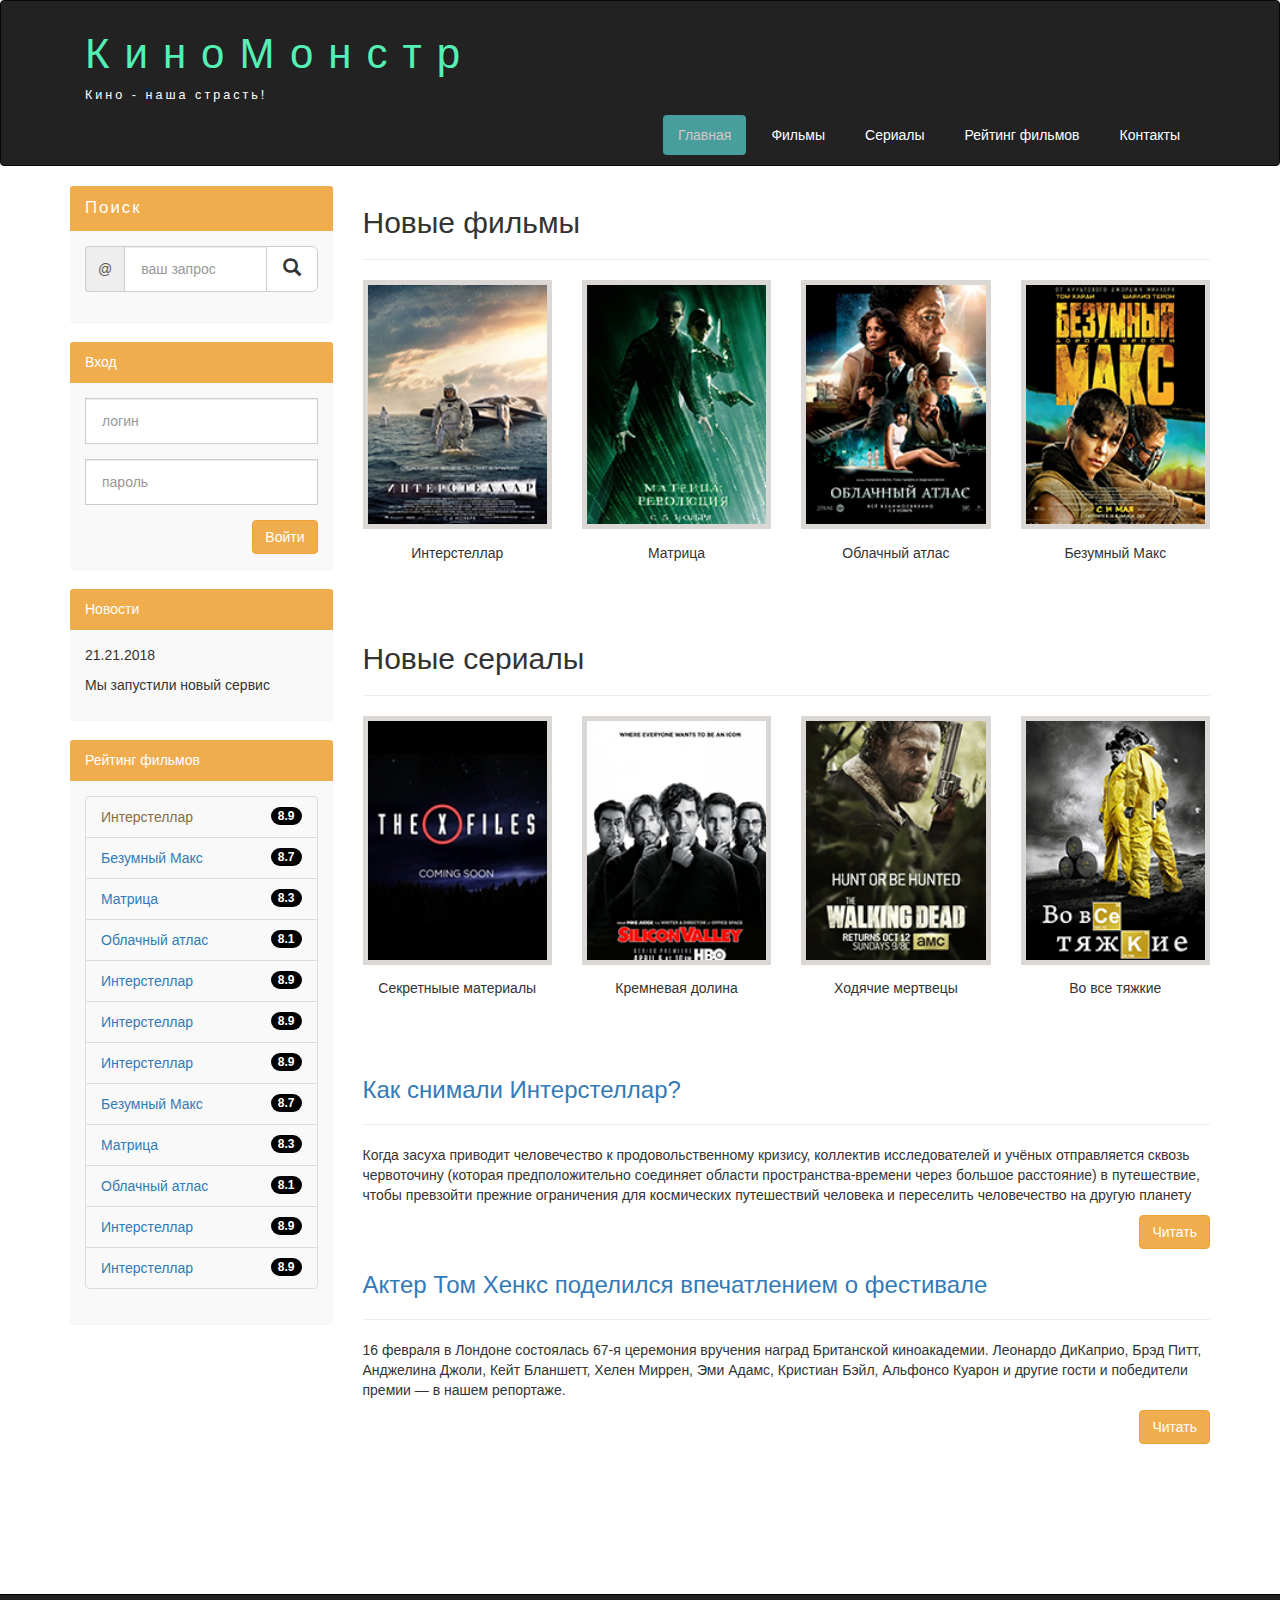
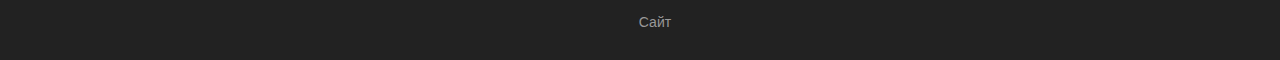
<file: index.html>
<!DOCTYPE html>
<html lang="ru">
  <head>
    <meta charset="utf-8">
    <meta http-equiv="X-UA-Compatible" content="IE=edge">
    <meta name="viewport" content="width=device-width, initial-scale=1">
    <!-- The above 3 meta tags *must* come first in the head; any other head content must come *after* these tags -->
    <title>КиноМонстрBootstrap</title>

    <!-- Bootstrap -->
    <link href="assets/css/bootstrap.min.css" rel="stylesheet">
    <link rel="stylesheet" href="assets/css/style.css">

    <!-- HTML5 shim and Respond.js for IE8 support of HTML5 elements and media queries -->
    <!-- WARNING: Respond.js doesn't work if you view the page via file:// -->
    <!--[if lt IE 9]>
      <script src="https://oss.maxcdn.com/html5shiv/3.7.3/html5shiv.min.js"></script>
      <script src="https://oss.maxcdn.com/respond/1.4.2/respond.min.js"></script>
    <![endif]-->
  </head>
  <body>
    <!-- container - самоизменяющий свой размер блок -->
    <!-- container-fluid - самоизменяющий свой размер блок на всю ширину экрана -->
    <!-- row - убирает отступы -->
    <!-- col-lg-* - 1200px или больше (самые большие экраны)-->
    <!-- col-md-* - от 992px до 1199px (для более маленьких)-->
    <!-- col-sm-* - от 768px до 991px (для маленьких)-->
    <!-- col-xs-* - меньше 768px (для очень маленьких)-->
    <!-- hidden-* - скрывает блок при определленом размере экрана -->
    <!-- push-* (толкать) - подвигает определенный блок на определенное кол сеток (можно менять местами блоки) -->
    <!-- pull-* (тянуть) - подтягивает определенный блок на определенное кол сеток (можно менять местами блоки) -->
    <!-- nav-pills - горизонтальное меню -->
    <div class="container-fluid">
        <div class="row">
            <nav role="navigation" class="navbar navbar-inverse">
                <div class="container">

                    <div class="navbar-header header">

                        <div class="container">
                            <div class="row">
                                <div class="col-lg-12 header_text">
                                    <h1><a href="#">КиноМонстр</a></h1>
                                    <p>Кино - наша страсть!</p>
                                </div>
                            </div>
                        </div>

                        <button type="button" data-target="#navbarCollapse" data-toggle="collapse" class="navbar-toggle">
                            <span class="sr-only">Toggle navigation</span>
                            <span class="icon-bar"></span>
                            <span class="icon-bar"></span>
                            <span class="icon-bar"></span>
                        </button>

                    </div>

                    <div id="navbarCollapse" class="collapse navbar-collapse navbar-right">
                        <ul class="nav nav-pills">
                            <li class="active"><a href="index.html">Главная</a></li>
                            <li><a href="films.html">Фильмы</a></li>
                            <li><a href="#">Сериалы</a></li>
                            <li><a href="rating.html">Рейтинг фильмов</a></li>
                            <li><a href="contact.html">Контакты</a></li>
                        </ul>
                    </div>

                </div>
            </nav>
        </div>
    </div>
    <!-- wrapper - хранить весь контент -->
    <div class="wrapper">

        <div class="container">
            <div class="row">
                <!-- правый блок -->
                <div class="col-lg-9 col-lg-push-3">

                    <form action="" role="search" class="visible-xs">
                            <!-- form-group - оптимально растояние между формами -->
                        <div class="form-group">
                            <div class="input-group">
                                <span class="input-group-addon" id="basic-addon1">@</span>
                                <input type="search" class="form-control input-lg" placeholder="ваш запрос">
                                <div class="input-group-btn">
                                    <button class="btn btn-default btn-lg" type="submit"><i class="glyphicon glyphicon-search"></i></button>
                                </div>
                            </div>
                        </div>
                    </form>

                    <h2>Новые фильмы</h2>
                    <hr>
                    <div class="row">

                        <div class="films_blck col-lg-3 col-md-3 col-sm-3 col-xs-6">
                            <img src="assets/img/inter.png" alt="Интерстеллар">
                            <div class="film_label">Интерстеллар</div>
                        </div>

                        <div class="films_blck col-lg-3 col-md-3 col-sm-3 col-xs-6">
                            <img src="assets/img/matrix.png" alt="Матрица">
                            <div class="film_label">Матрица</div>
                        </div>

                        <div class="films_blck col-lg-3 col-md-3 col-sm-3 col-xs-6">
                            <img src="assets/img/cloud.png" alt="Облачный атлас">
                            <div class="film_label">Облачный атлас</div>
                        </div>

                        <div class="films_blck col-lg-3 col-md-3 col-sm-3 col-xs-6">
                            <img src="assets/img/max.png" alt="Безумный Макс">
                            <div class="film_label">Безумный Макс</div>
                        </div>

                    </div>

                    <div class="margin-8"></div>

                    <h2>Новые сериалы</h2>
                    <hr>
                    <div class="row">

                        <div class="films_blck col-lg-3 col-md-3 col-sm-3 col-xs-6">
                            <img src="assets/img/xfiles.png" alt="Секретныые материалы">
                            <div class="film_label">Секретныые материалы</div>
                        </div>

                        <div class="films_blck col-lg-3 col-md-3 col-sm-3 col-xs-6">
                            <img src="assets/img/silicon.png" alt="Кремневая долина">
                            <div class="film_label">Кремневая долина</div>
                        </div>

                        <div class="films_blck col-lg-3 col-md-3 col-sm-3 col-xs-6">
                            <img src="assets/img/dead.png" alt="Ходячие мертвецы">
                            <div class="film_label">Ходячие мертвецы</div>
                        </div>

                        <div class="films_blck col-lg-3 col-md-3 col-sm-3 col-xs-6">
                            <img src="assets/img/breakingbad.png" alt="Во все тяжкие">
                            <div class="film_label">Во все тяжкие</div>
                        </div>

                    </div>

                    <div class="margin-8"></div>
                    
                    <a href="#"><h3>Как снимали Интерстеллар?</h3></a>
                    <hr>
                    <p>
                        Когда засуха приводит человечество к продовольственному кризису, коллектив исследователей и учёных отправляется сквозь 
                        червоточину (которая предположительно соединяет области пространства-времени через большое расстояние) 
                        в путешествие, чтобы превзойти прежние ограничения для космических путешествий человека и переселить человечество 
                        на другую планету
                    </p>

                    <!-- pull-right - прижимает к правому краю -->
                    <a href="#" class="btn btn-warning pull-right">Читать</a>

                    <div class="margin-8"></div>

                    <a href="#"><h3>Актер Том Хенкс поделился впечатлением о фестивале</h3></a>
                    <hr>
                    <p>
                        16 февраля в Лондоне состоялась 67-я церемония вручения наград Британской киноакадемии. Леонардо ДиКаприо, Брэд Питт, Анджелина Джоли, 
                        Кейт Бланшетт, Хелен Миррен, Эми Адамс, Кристиан Бэйл, Альфонсо Куарон и другие гости и победители премии — в нашем репортаже.
                    </p>

                    <!-- pull-right - прижимает к правому краю -->
                    <a href="#" class="btn btn-warning pull-right">Читать</a>

                    <div class="margin-8 clear"></div>

                </div>
                <!-- левый блок -->
                <div class="col-lg-3 col-lg-pull-9">

                    <div class="panel panel-info hidden-xs">
                        <div class="panel-heading">
                            <div class="sitebar-header">
                                Поиск
                            </div>
                        </div>
                        <div class="panel-body">
                            <form action="" role="search">
                                    <!-- form-group - оптимально растояние между формами -->
                                <div class="form-group">
                                    <div class="input-group">
                                        <span class="input-group-addon" id="basic-addon1">@</span>
                                        <input type="search" class="form-control input-lg" placeholder="ваш запрос">
                                        <div class="input-group-btn">
                                            <button class="btn btn-default btn-lg" type="submit"><i class="glyphicon glyphicon-search"></i></button>
                                        </div>
                                    </div>
                                </div>
                            </form>
                        </div>
                    </div>

                    <div class="panel panel-info">
                        <div class="panel-heading"><div class="sitebar-heading">Вход</div></div>
                        <div class="panel-body">
                            <form action="" role="form">
                                <div class="form-group">
                                    <input type="text" class="form-control input-lg" placeholder="логин">
                                </div>
                                <div class="form-group">
                                    <input type="password" class="form-control input-lg" placeholder="пароль">
                                </div>
                                <button type="submit" class="btn btn-warning pull-right">Войти</button>
                            </form>
                        </div>
                    </div>

                    <div class="panel panel-info">
                        <div class="panel-heading"><div class="sitebar-heading">Новости</div></div>
                        <div class="panel-body">
                            <p>21.21.2018</p>
                            <p>Мы запустили новый сервис</p>
                        </div>
                    </div>
                    
                    <div class="panel panel-info">
                        <div class="panel-heading"><div class="sitebar-heading">Рейтинг фильмов</div></div>
                        <div class="panel-body">
                            <ul class="list-group">
                                <li class="list-group-item list-group-warning">
                                    <span class="badge">8.9</span>
                                    <a href="show.html"></a>Интерстеллар</a>
                                </li>
                                <li class="list-group-item list-group-warning">
                                    <span class="badge">8.7</span>
                                    <a href="show.html">Безумный Макс</a>
                                </li>
                                <li class="list-group-item list-group-warning">
                                    <span class="badge">8.3</span>
                                    <a href="show.html">Матрица</a>
                                </li>
                                <li class="list-group-item list-group-warning">
                                    <span class="badge">8.1</span>
                                    <a href="show.html">Облачный атлас</a>
                                </li>
                                <li class="list-group-item list-group-warning">
                                    <span class="badge">8.9</span>
                                    <a href="show.html">Интерстеллар</a>
                                </li>
                                <li class="list-group-item list-group-warning">
                                    <span class="badge">8.9</span>
                                    <a href="show.html">Интерстеллар</a>
                                </li>
                                <li class="list-group-item list-group-warning">
                                    <span class="badge">8.9</span>
                                    <a href="show.html">Интерстеллар</a>
                                </li>
                                <li class="list-group-item list-group-warning">
                                    <span class="badge">8.7</span>
                                    <a href="show.html">Безумный Макс</a>
                                </li>
                                <li class="list-group-item list-group-warning">
                                    <span class="badge">8.3</span>
                                    <a href="show.html">Матрица</a>
                                </li>
                                <li class="list-group-item list-group-warning">
                                    <span class="badge">8.1</span>
                                    <a href="show.html">Облачный атлас</a>
                                </li>
                                <li class="list-group-item list-group-warning">
                                    <span class="badge">8.9</span>
                                    <a href="show.html">Интерстеллар</a>
                                </li>
                                <li class="list-group-item list-group-warning">
                                    <span class="badge">8.9</span>
                                    <a href="show.html">Интерстеллар</a>
                                </li>
                            </ul>
                        </div>
                    </div>

                </div>
            </div>
        </div>
        <!-- блок разделитель блоков -->
        <div class="clear"></div>

    </div>

    <footer>
        <div class="container">
            <div class="container">
                <p class="text-center">
                    <a href="index.html">Сайт</a>
                </p>
            </div>
        </div>
    </footer>
    <!-- jQuery (necessary for Bootstrap's JavaScript plugins) -->
    <script src="https://ajax.googleapis.com/ajax/libs/jquery/1.12.4/jquery.min.js"></script>
    <!-- Include all compiled plugins (below), or include individual files as needed -->
    <script src="assets/js/bootstrap.min.js"></script>
  </body>
</html>
</file>
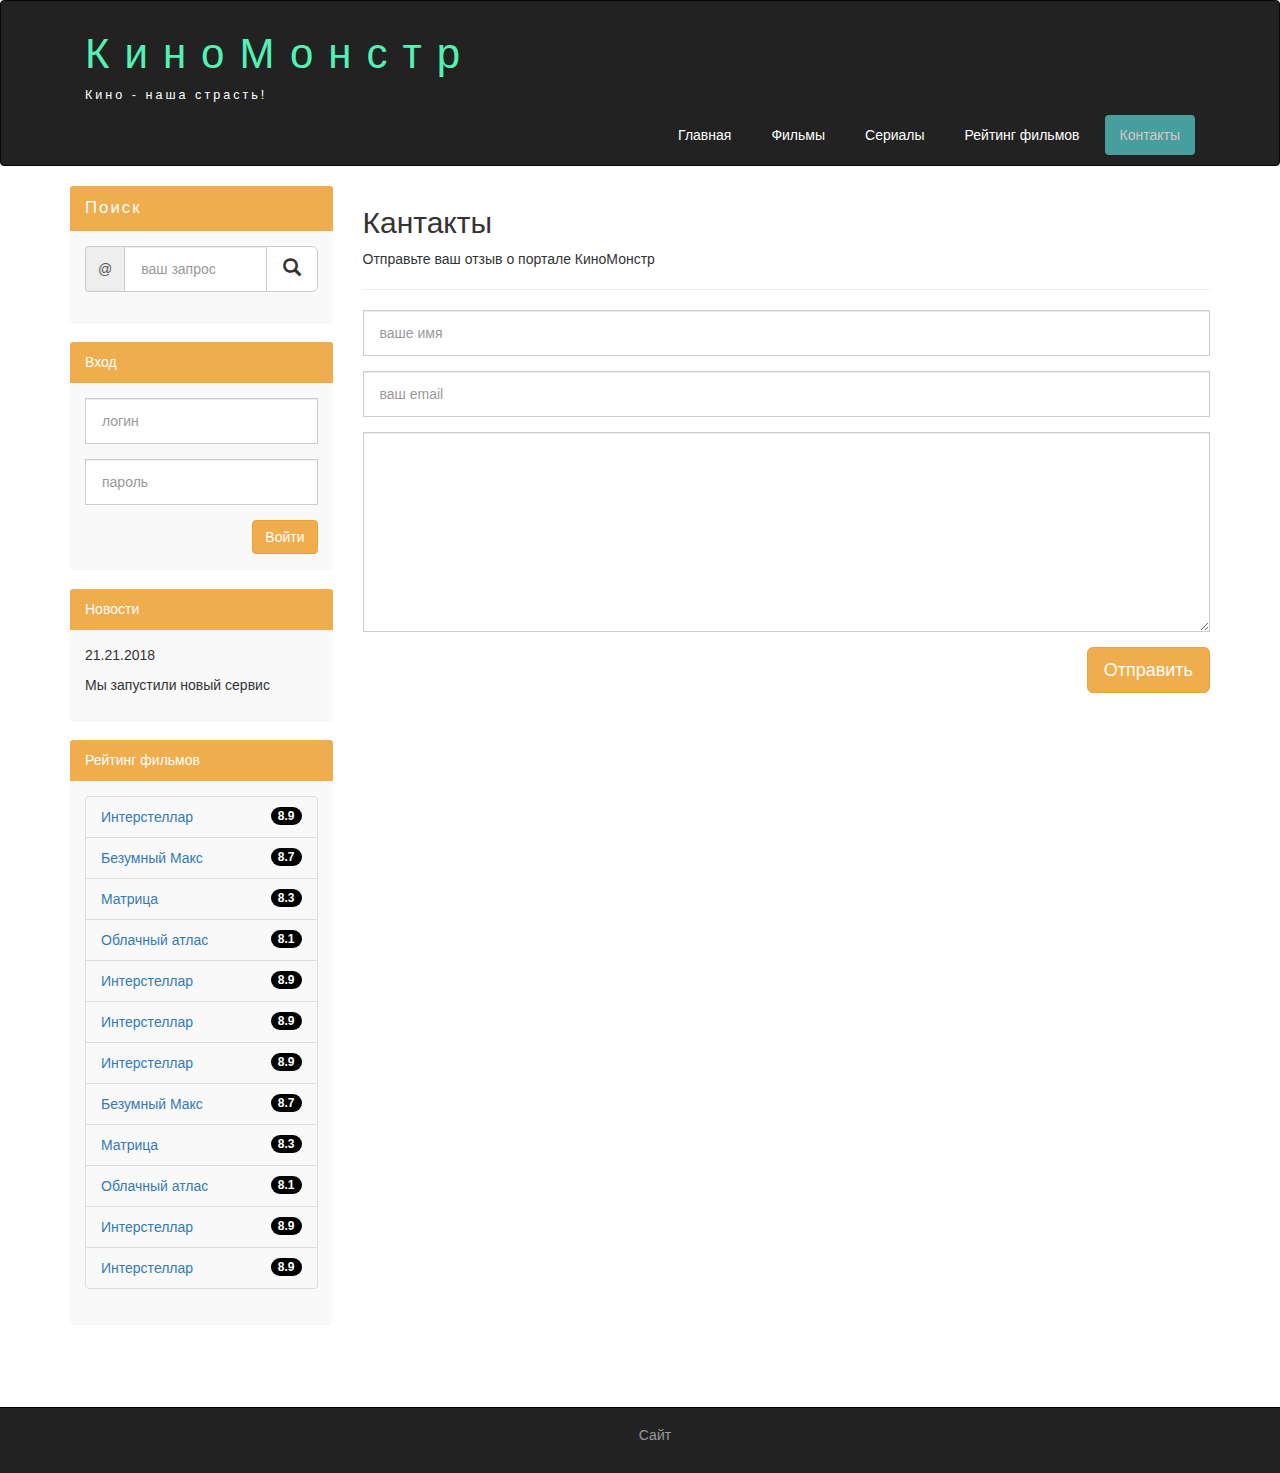
<file: contact.html>
<!DOCTYPE html>
<html lang="ru">
  <head>
    <meta charset="utf-8">
    <meta http-equiv="X-UA-Compatible" content="IE=edge">
    <meta name="viewport" content="width=device-width, initial-scale=1">
    <!-- The above 3 meta tags *must* come first in the head; any other head content must come *after* these tags -->
    <title>КиноМонстрBootstrap</title>

    <!-- Bootstrap -->
    <link href="assets/css/bootstrap.min.css" rel="stylesheet">
    <link rel="stylesheet" href="assets/css/style.css">

    <!-- HTML5 shim and Respond.js for IE8 support of HTML5 elements and media queries -->
    <!-- WARNING: Respond.js doesn't work if you view the page via file:// -->
    <!--[if lt IE 9]>
      <script src="https://oss.maxcdn.com/html5shiv/3.7.3/html5shiv.min.js"></script>
      <script src="https://oss.maxcdn.com/respond/1.4.2/respond.min.js"></script>
    <![endif]-->
  </head>
  <body>
    <!-- container - самоизменяющий свой размер блок -->
    <!-- container-fluid - самоизменяющий свой размер блок на всю ширину экрана -->
    <!-- row - убирает отступы -->
    <!-- col-lg-* - 1200px или больше (самые большие экраны)-->
    <!-- col-md-* - от 992px до 1199px (для более маленьких)-->
    <!-- col-sm-* - от 768px до 991px (для маленьких)-->
    <!-- col-xs-* - меньше 768px (для очень маленьких)-->
    <!-- hidden-* - скрывает блок при определленом размере экрана -->
    <!-- push-* (толкать) - подвигает определенный блок на определенное кол сеток (можно менять местами блоки) -->
    <!-- pull-* (тянуть) - подтягивает определенный блок на определенное кол сеток (можно менять местами блоки) -->
    <!-- nav-pills - горизонтальное меню -->
    <div class="container-fluid">
        <div class="row">
            <nav role="navigation" class="navbar navbar-inverse">
                <div class="container">

                    <div class="navbar-header header">

                        <div class="container">
                            <div class="row">
                                <div class="col-lg-12 header_text">
                                    <h1><a href="#">КиноМонстр</a></h1>
                                    <p>Кино - наша страсть!</p>
                                </div>
                            </div>
                        </div>

                        <button type="button" data-target="#navbarCollapse" data-toggle="collapse" class="navbar-toggle">
                            <span class="sr-only">Toggle navigation</span>
                            <span class="icon-bar"></span>
                            <span class="icon-bar"></span>
                            <span class="icon-bar"></span>
                        </button>

                    </div>

                    <div id="navbarCollapse" class="collapse navbar-collapse navbar-right">
                        <ul class="nav nav-pills">
                            <li><a href="index.html">Главная</a></li>
                            <li><a href="films.html">Фильмы</a></li>
                            <li><a href="#">Сериалы</a></li>
                            <li><a href="rating.html">Рейтинг фильмов</a></li>
                            <li class="active"><a href="contact.html">Контакты</a></li>
                        </ul>
                    </div>

                </div>
            </nav>
        </div>
    </div>
    <!-- wrapper - хранить весь контент -->
    <div class="wrapper">

        <div class="container">
            <div class="row">
                <!-- правый блок -->
                <div class="col-lg-9 col-lg-push-3">

                    <form action="" role="search" class="visible-xs">
                            <!-- form-group - оптимально растояние между формами -->
                        <div class="form-group">
                            <div class="input-group">
                                <span class="input-group-addon" id="basic-addon1">@</span>
                                <input type="search" class="form-control input-lg" placeholder="ваш запрос">
                                <div class="input-group-btn">
                                    <button class="btn btn-default btn-lg" type="submit"><i class="glyphicon glyphicon-search"></i></button>
                                </div>
                            </div>
                        </div>
                    </form>

                    <h2>Кантакты</h2>
                    <p>Отправьте ваш отзыв о портале КиноМонстр</p>
                    <hr>

                    <form action="">
                        <div class="form-group">
                            <input type="text" placeholder="ваше имя" class="form-control input-lg">
                        </div>
                        <div class="form-group">
                            <input type="text" placeholder="ваш email" class="form-control input-lg">
                        </div>
                        <div class="form-group">
                            <textarea class="form-control"></textarea>
                        </div>
                        <button class="btn btn-lg btn-warning pull-right">Отправить</button>
                    </form>

                </div>
                <!-- левый блок -->
                <div class="col-lg-3 col-lg-pull-9">

                    <div class="panel panel-info hidden-xs">
                        <div class="panel-heading">
                            <div class="sitebar-header">
                                Поиск
                            </div>
                        </div>
                        <div class="panel-body">
                            <form action="" role="search">
                                <!-- form-group - оптимально растояние между формами -->
                                <div class="form-group">
                                    <div class="input-group">
                                        <span class="input-group-addon" id="basic-addon1">@</span>
                                        <input type="search" class="form-control input-lg" placeholder="ваш запрос">
                                        <div class="input-group-btn">
                                            <button class="btn btn-default btn-lg" type="submit"><i class="glyphicon glyphicon-search"></i></button>
                                        </div>
                                    </div>
                                </div>
                            </form>
                        </div>
                    </div>

                    <div class="panel panel-info">
                        <div class="panel-heading"><div class="sitebar-heading">Вход</div></div>
                        <div class="panel-body">
                            <form action="" role="form">
                                <div class="form-group">
                                    <input type="text" class="form-control input-lg" placeholder="логин">
                                </div>
                                <div class="form-group">
                                    <input type="password" class="form-control input-lg" placeholder="пароль">
                                </div>
                                <button type="submit" class="btn btn-warning pull-right">Войти</button>
                            </form>
                        </div>
                    </div>

                    <div class="panel panel-info">
                        <div class="panel-heading"><div class="sitebar-heading">Новости</div></div>
                        <div class="panel-body">
                            <p>21.21.2018</p>
                            <p>Мы запустили новый сервис</p>
                        </div>
                    </div>
                    
                    <div class="panel panel-info">
                        <div class="panel-heading"><div class="sitebar-heading">Рейтинг фильмов</div></div>
                        <div class="panel-body">
                            <ul class="list-group">
                                <li class="list-group-item list-group-warning">
                                    <span class="badge">8.9</span>
                                    <a href="show.html">Интерстеллар</a>
                                </li>
                                <li class="list-group-item list-group-warning">
                                    <span class="badge">8.7</span>
                                    <a href="show.html">Безумный Макс</a>
                                </li>
                                <li class="list-group-item list-group-warning">
                                    <span class="badge">8.3</span>
                                    <a href="show.html">Матрица</a>
                                </li>
                                <li class="list-group-item list-group-warning">
                                    <span class="badge">8.1</span>
                                    <a href="show.html">Облачный атлас</a>
                                </li>
                                <li class="list-group-item list-group-warning">
                                    <span class="badge">8.9</span>
                                    <a href="show.html">Интерстеллар</a>
                                </li>
                                <li class="list-group-item list-group-warning">
                                    <span class="badge">8.9</span>
                                    <a href="show.html">Интерстеллар</a>
                                </li>
                                <li class="list-group-item list-group-warning">
                                    <span class="badge">8.9</span>
                                    <a href="show.html">Интерстеллар</a>
                                </li>
                                <li class="list-group-item list-group-warning">
                                    <span class="badge">8.7</span>
                                    <a href="show.html">Безумный Макс</a>
                                </li>
                                <li class="list-group-item list-group-warning">
                                    <span class="badge">8.3</span>
                                    <a href="show.html">Матрица</a>
                                </li>
                                <li class="list-group-item list-group-warning">
                                    <span class="badge">8.1</span>
                                    <a href="show.html">Облачный атлас</a>
                                </li>
                                <li class="list-group-item list-group-warning">
                                    <span class="badge">8.9</span>
                                    <a href="show.html">Интерстеллар</a>
                                </li>
                                <li class="list-group-item list-group-warning">
                                    <span class="badge">8.9</span>
                                    <a href="show.html">Интерстеллар</a>
                                </li>
                            </ul>
                        </div>
                    </div>

                </div>
            </div>
        </div>
        <!-- блок разделитель блоков -->
        <div class="clear"></div>

    </div>

    <footer>
        <div class="container">
            <div class="container">
                <p class="text-center">
                    <a href="index.html">Сайт</a>
                </p>
            </div>
        </div>
    </footer>
    <!-- jQuery (necessary for Bootstrap's JavaScript plugins) -->
    <script src="https://ajax.googleapis.com/ajax/libs/jquery/1.12.4/jquery.min.js"></script>
    <!-- Include all compiled plugins (below), or include individual files as needed -->
    <script src="assets/js/bootstrap.min.js"></script>
  </body>
</html>
</file>
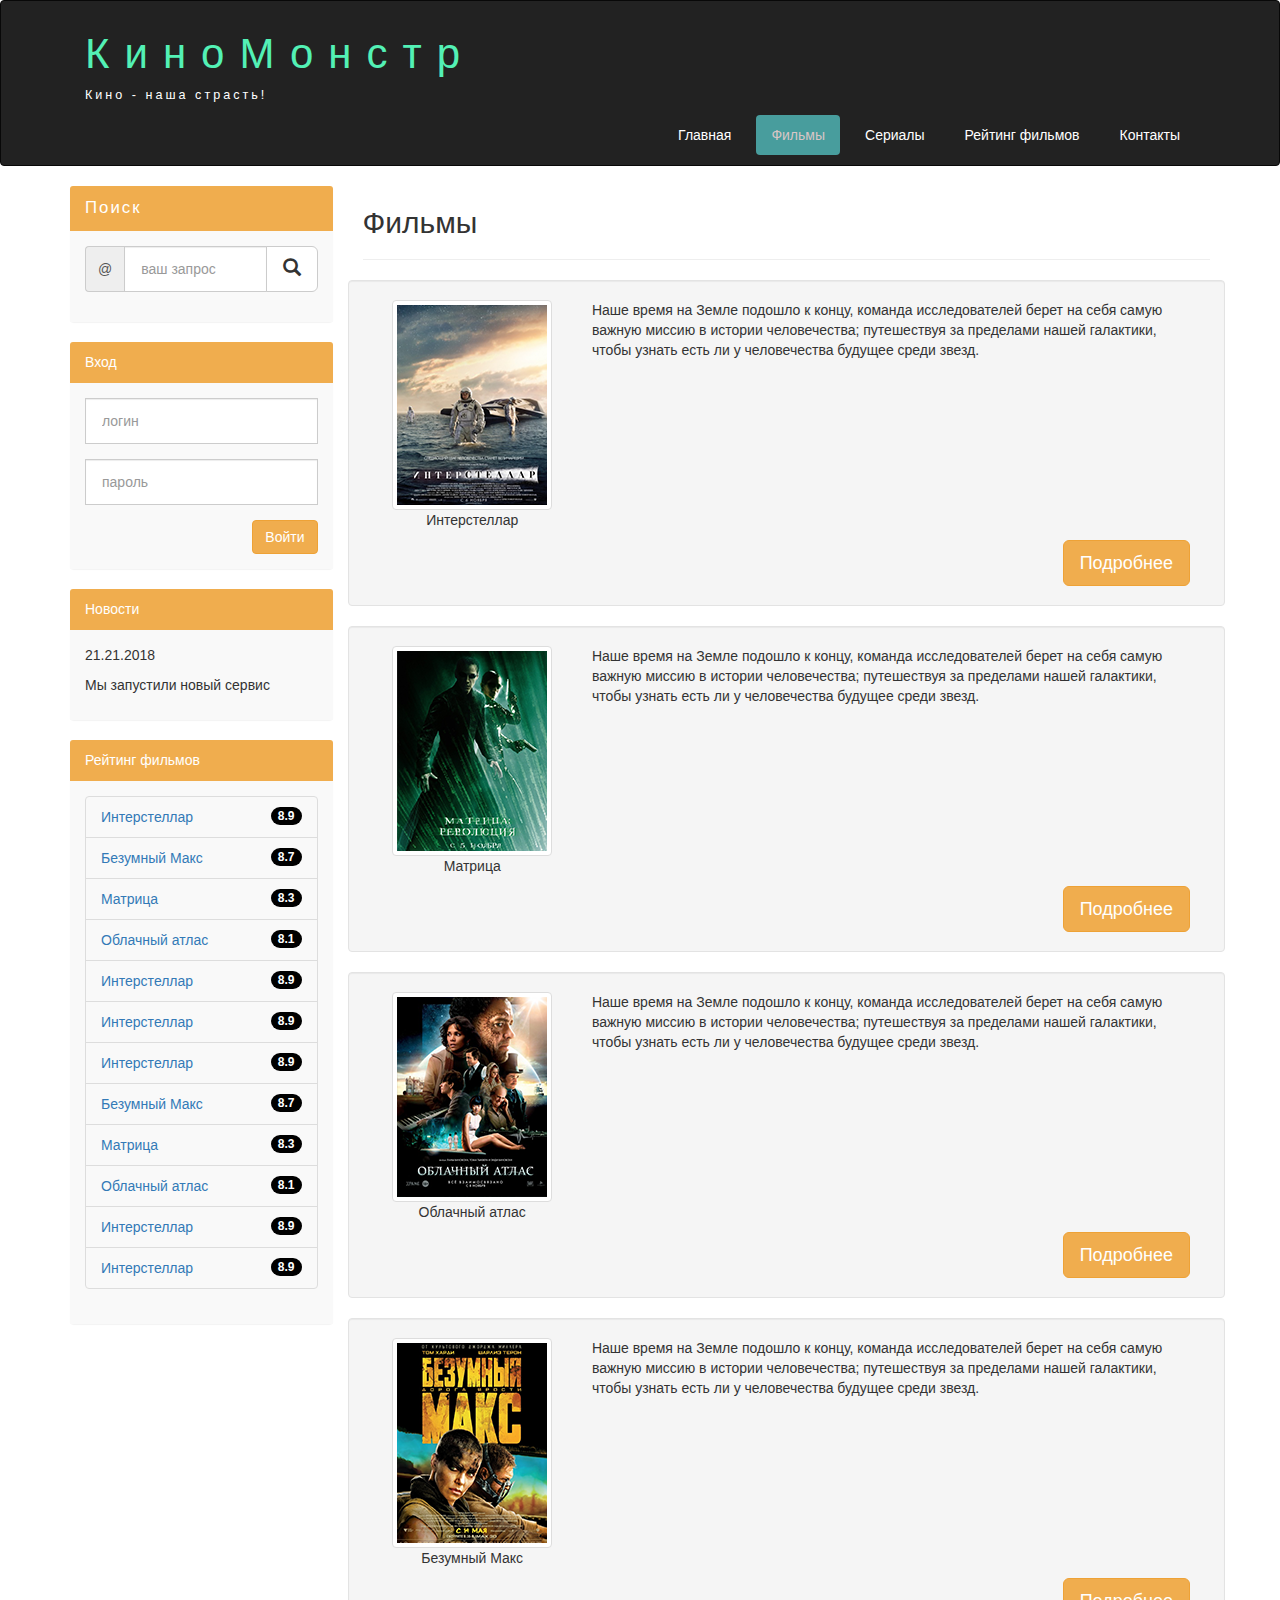
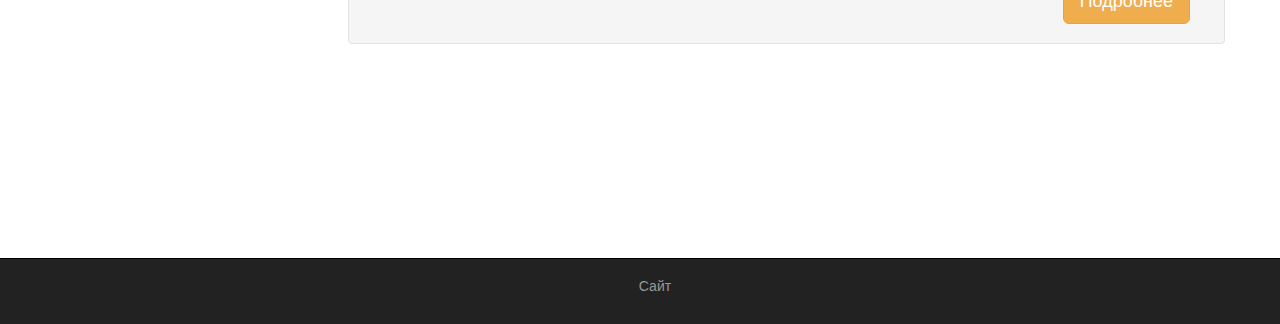
<file: films.html>
<!DOCTYPE html>
<html lang="ru">
  <head>
    <meta charset="utf-8">
    <meta http-equiv="X-UA-Compatible" content="IE=edge">
    <meta name="viewport" content="width=device-width, initial-scale=1">
    <!-- The above 3 meta tags *must* come first in the head; any other head content must come *after* these tags -->
    <title>КиноМонстрBootstrap</title>

    <!-- Bootstrap -->
    <link href="assets/css/bootstrap.min.css" rel="stylesheet">
    <link rel="stylesheet" href="assets/css/style.css">

    <!-- HTML5 shim and Respond.js for IE8 support of HTML5 elements and media queries -->
    <!-- WARNING: Respond.js doesn't work if you view the page via file:// -->
    <!--[if lt IE 9]>
      <script src="https://oss.maxcdn.com/html5shiv/3.7.3/html5shiv.min.js"></script>
      <script src="https://oss.maxcdn.com/respond/1.4.2/respond.min.js"></script>
    <![endif]-->
  </head>
  <body>
    <!-- container - самоизменяющий свой размер блок -->
    <!-- container-fluid - самоизменяющий свой размер блок на всю ширину экрана -->
    <!-- row - убирает отступы -->
    <!-- col-lg-* - 1200px или больше (самые большие экраны)-->
    <!-- col-md-* - от 992px до 1199px (для более маленьких)-->
    <!-- col-sm-* - от 768px до 991px (для маленьких)-->
    <!-- col-xs-* - меньше 768px (для очень маленьких)-->
    <!-- hidden-* - скрывает блок при определленом размере экрана -->
    <!-- push-* (толкать) - подвигает определенный блок на определенное кол сеток (можно менять местами блоки) -->
    <!-- pull-* (тянуть) - подтягивает определенный блок на определенное кол сеток (можно менять местами блоки) -->
    <!-- nav-pills - горизонтальное меню -->
    <div class="container-fluid">
        <div class="row">
            <nav role="navigation" class="navbar navbar-inverse">
                <div class="container">

                    <div class="navbar-header header">

                        <div class="container">
                            <div class="row">
                                <div class="col-lg-12 header_text">
                                    <h1><a href="#">КиноМонстр</a></h1>
                                    <p>Кино - наша страсть!</p>
                                </div>
                            </div>
                        </div>

                        <button type="button" data-target="#navbarCollapse" data-toggle="collapse" class="navbar-toggle">
                            <span class="sr-only">Toggle navigation</span>
                            <span class="icon-bar"></span>
                            <span class="icon-bar"></span>
                            <span class="icon-bar"></span>
                        </button>

                    </div>

                    <div id="navbarCollapse" class="collapse navbar-collapse navbar-right">
                        <ul class="nav nav-pills">
                            <li><a href="index.html">Главная</a></li>
                            <li class="active"><a href="">Фильмы</a></li>
                            <li><a href="#">Сериалы</a></li>
                            <li><a href="rating.html">Рейтинг фильмов</a></li>
                            <li><a href="contact.html">Контакты</a></li>
                        </ul>
                    </div>

                </div>
            </nav>
        </div>
    </div>
    <!-- wrapper - хранить весь контент -->
    <div class="wrapper">

        <div class="container">
            <div class="row">
                <!-- правый блок -->
                <div class="col-lg-9 col-lg-push-3">

                    <form action="" role="search" class="visible-xs">
                            <!-- form-group - оптимально растояние между формами -->
                        <div class="form-group">
                            <div class="input-group">
                                <span class="input-group-addon" id="basic-addon1">@</span>
                                <input type="search" class="form-control input-lg" placeholder="ваш запрос">
                                <div class="input-group-btn">
                                    <button class="btn btn-default btn-lg" type="submit"><i class="glyphicon glyphicon-search"></i></button>
                                </div>
                            </div>
                        </div>
                    </form>

                    <h2>Фильмы</h2>
                    <hr>

                    <div class="row">
                        <div class="well clearfix">
                            <div class="col-lg-3 col-md-2 text-center">
                                <img class="img-thumbnail" src="assets/img/inter.png" alt="Интерстеллар">
                                <p>Интерстеллар</p>
                            </div>
                            <div class="col-lg-9 col-md-10">
                                <p>
                                    Наше время на Земле подошло к концу, команда исследователей берет на себя самую важную миссию в истории человечества; 
                                    путешествуя за пределами нашей галактики, чтобы узнать есть ли у человечества будущее среди звезд.
                                </p>
                            </div>
                            <div class="col-lg-12">
                                <a href="show.html" class="btn btn-lg btn-warning pull-right">Подробнее</a>
                            </div>
                        </div>
                    </div>

                    <div class="row">
                        <div class="well clearfix">
                            <div class="col-lg-3 col-md-2 text-center">
                                <img class="img-thumbnail" src="assets/img/matrix.png" alt="Матрица">
                                <p>Матрица</p>
                            </div>
                            <div class="col-lg-9 col-md-10">
                                <p>
                                    Наше время на Земле подошло к концу, команда исследователей берет на себя самую важную миссию в истории человечества; 
                                    путешествуя за пределами нашей галактики, чтобы узнать есть ли у человечества будущее среди звезд.
                                </p>
                            </div>
                            <div class="col-lg-12">
                                <a href="show.html" class="btn btn-lg btn-warning pull-right">Подробнее</a>
                            </div>
                        </div>
                    </div>

                    <div class="row">
                        <div class="well clearfix">
                            <div class="col-lg-3 col-md-2 text-center">
                                <img class="img-thumbnail" src="assets/img/cloud.png" alt="Облачный атлас">
                                <p>Облачный атлас</p>
                            </div>
                            <div class="col-lg-9 col-md-10">
                                <p>
                                    Наше время на Земле подошло к концу, команда исследователей берет на себя самую важную миссию в истории человечества; 
                                    путешествуя за пределами нашей галактики, чтобы узнать есть ли у человечества будущее среди звезд.
                                </p>
                            </div>
                            <div class="col-lg-12">
                                <a href="show.html" class="btn btn-lg btn-warning pull-right">Подробнее</a>
                            </div>
                        </div>
                    </div>

                    <div class="row">
                        <div class="well clearfix">
                            <div class="col-lg-3 col-md-2 text-center">
                                <img class="img-thumbnail" src="assets/img/max.png" alt="Безумный Макс">
                                <p>Безумный Макс</p>
                            </div>
                            <div class="col-lg-9 col-md-10">
                                <p>
                                    Наше время на Земле подошло к концу, команда исследователей берет на себя самую важную миссию в истории человечества; 
                                    путешествуя за пределами нашей галактики, чтобы узнать есть ли у человечества будущее среди звезд.
                                </p>
                            </div>
                            <div class="col-lg-12">
                                <a href="show.html" class="btn btn-lg btn-warning pull-right">Подробнее</a>
                            </div>
                        </div>
                    </div>

                    <div class="margin-8 clear"></div>

                </div>
                <!-- левый блок -->
                <div class="col-lg-3 col-lg-pull-9">

                    <div class="panel panel-info hidden-xs">
                        <div class="panel-heading">
                            <div class="sitebar-header">
                                Поиск
                            </div>
                        </div>
                        <div class="panel-body">
                            <form action="" role="search">
                                <!-- form-group - оптимально растояние между формами -->
                                <div class="form-group">
                                    <div class="input-group">
                                        <span class="input-group-addon" id="basic-addon1">@</span>
                                        <input type="search" class="form-control input-lg" placeholder="ваш запрос">
                                        <div class="input-group-btn">
                                            <button class="btn btn-default btn-lg" type="submit"><i class="glyphicon glyphicon-search"></i></button>
                                        </div>
                                    </div>
                                </div>
                            </form>
                        </div>
                    </div>

                    <div class="panel panel-info">
                        <div class="panel-heading"><div class="sitebar-heading">Вход</div></div>
                        <div class="panel-body">
                            <form action="" role="form">
                                <div class="form-group">
                                    <input type="text" class="form-control input-lg" placeholder="логин">
                                </div>
                                <div class="form-group">
                                    <input type="password" class="form-control input-lg" placeholder="пароль">
                                </div>
                                <button type="submit" class="btn btn-warning pull-right">Войти</button>
                            </form>
                        </div>
                    </div>

                    <div class="panel panel-info">
                        <div class="panel-heading"><div class="sitebar-heading">Новости</div></div>
                        <div class="panel-body">
                            <p>21.21.2018</p>
                            <p>Мы запустили новый сервис</p>
                        </div>
                    </div>
                    
                    <div class="panel panel-info">
                        <div class="panel-heading"><div class="sitebar-heading">Рейтинг фильмов</div></div>
                        <div class="panel-body">
                            <ul class="list-group">
                                <li class="list-group-item list-group-warning">
                                    <span class="badge">8.9</span>
                                    <a href="show.html">Интерстеллар</a>
                                </li>
                                <li class="list-group-item list-group-warning">
                                    <span class="badge">8.7</span>
                                    <a href="show.html">Безумный Макс</a>
                                </li>
                                <li class="list-group-item list-group-warning">
                                    <span class="badge">8.3</span>
                                    <a href="show.html">Матрица</a>
                                </li>
                                <li class="list-group-item list-group-warning">
                                    <span class="badge">8.1</span>
                                    <a href="show.html">Облачный атлас</a>
                                </li>
                                <li class="list-group-item list-group-warning">
                                    <span class="badge">8.9</span>
                                    <a href="show.html">Интерстеллар</a>
                                </li>
                                <li class="list-group-item list-group-warning">
                                    <span class="badge">8.9</span>
                                    <a href="show.html">Интерстеллар</a>
                                </li>
                                <li class="list-group-item list-group-warning">
                                    <span class="badge">8.9</span>
                                    <a href="show.html">Интерстеллар</a>
                                </li>
                                <li class="list-group-item list-group-warning">
                                    <span class="badge">8.7</span>
                                    <a href="show.html">Безумный Макс</a>
                                </li>
                                <li class="list-group-item list-group-warning">
                                    <span class="badge">8.3</span>
                                    <a href="show.html">Матрица</a>
                                </li>
                                <li class="list-group-item list-group-warning">
                                    <span class="badge">8.1</span>
                                    <a href="show.html">Облачный атлас</a>
                                </li>
                                <li class="list-group-item list-group-warning">
                                    <span class="badge">8.9</span>
                                    <a href="show.html">Интерстеллар</a>
                                </li>
                                <li class="list-group-item list-group-warning">
                                    <span class="badge">8.9</span>
                                    <a href="show.html">Интерстеллар</a>
                                </li>
                            </ul>
                        </div>
                    </div>

                </div>
            </div>
        </div>
        <!-- блок разделитель блоков -->
        <div class="clear"></div>

    </div>

    <footer>
        <div class="container">
            <div class="container">
                <p class="text-center">
                    <a href="index.html">Сайт</a>
                </p>
            </div>
        </div>
    </footer>
    <!-- jQuery (necessary for Bootstrap's JavaScript plugins) -->
    <script src="https://ajax.googleapis.com/ajax/libs/jquery/1.12.4/jquery.min.js"></script>
    <!-- Include all compiled plugins (below), or include individual files as needed -->
    <script src="assets/js/bootstrap.min.js"></script>
  </body>
</html>
</file>
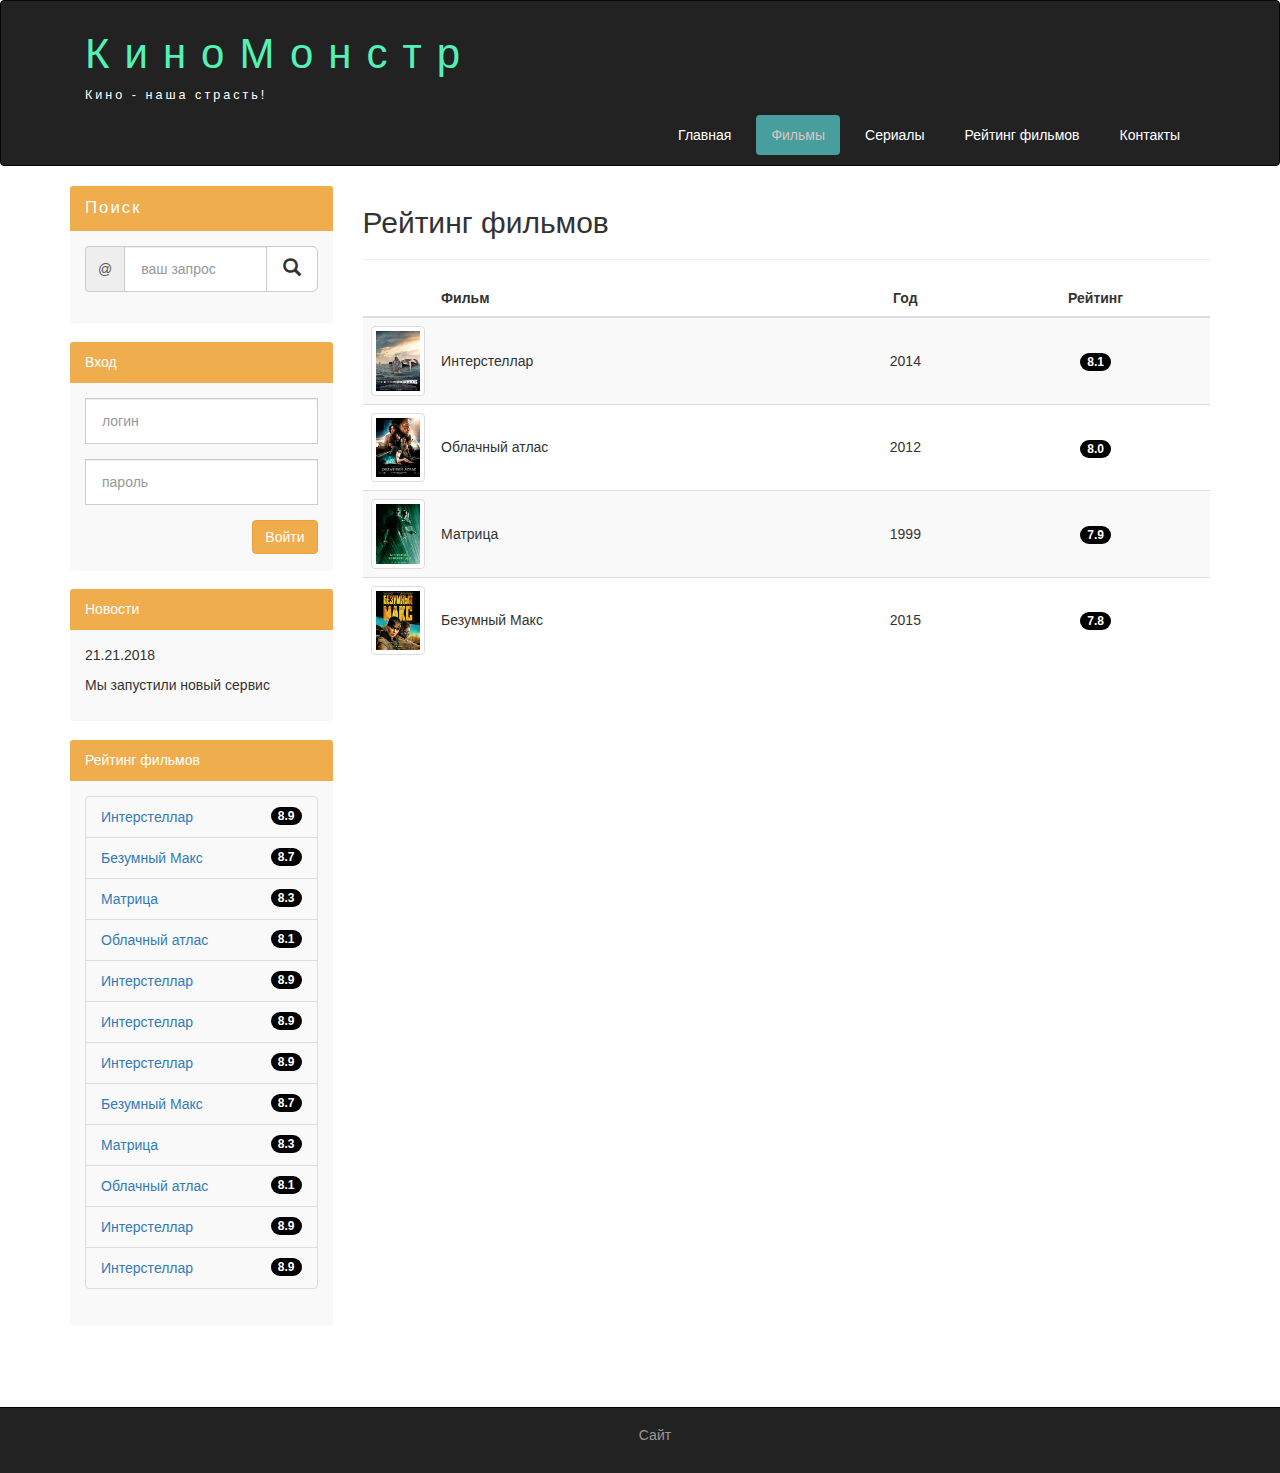
<file: rating.html>
<!DOCTYPE html>
<html lang="ru">
  <head>
    <meta charset="utf-8">
    <meta http-equiv="X-UA-Compatible" content="IE=edge">
    <meta name="viewport" content="width=device-width, initial-scale=1">
    <!-- The above 3 meta tags *must* come first in the head; any other head content must come *after* these tags -->
    <title>КиноМонстрBootstrap</title>

    <!-- Bootstrap -->
    <link href="assets/css/bootstrap.min.css" rel="stylesheet">
    <link rel="stylesheet" href="assets/css/style.css">

    <!-- HTML5 shim and Respond.js for IE8 support of HTML5 elements and media queries -->
    <!-- WARNING: Respond.js doesn't work if you view the page via file:// -->
    <!--[if lt IE 9]>
      <script src="https://oss.maxcdn.com/html5shiv/3.7.3/html5shiv.min.js"></script>
      <script src="https://oss.maxcdn.com/respond/1.4.2/respond.min.js"></script>
    <![endif]-->
  </head>
  <body>
    <!-- container - самоизменяющий свой размер блок -->
    <!-- container-fluid - самоизменяющий свой размер блок на всю ширину экрана -->
    <!-- row - убирает отступы -->
    <!-- col-lg-* - 1200px или больше (самые большие экраны)-->
    <!-- col-md-* - от 992px до 1199px (для более маленьких)-->
    <!-- col-sm-* - от 768px до 991px (для маленьких)-->
    <!-- col-xs-* - меньше 768px (для очень маленьких)-->
    <!-- hidden-* - скрывает блок при определленом размере экрана -->
    <!-- push-* (толкать) - подвигает определенный блок на определенное кол сеток (можно менять местами блоки) -->
    <!-- pull-* (тянуть) - подтягивает определенный блок на определенное кол сеток (можно менять местами блоки) -->
    <!-- nav-pills - горизонтальное меню -->
    <div class="container-fluid">
        <div class="row">
            <nav role="navigation" class="navbar navbar-inverse">
                <div class="container">

                    <div class="navbar-header header">

                        <div class="container">
                            <div class="row">
                                <div class="col-lg-12 header_text">
                                    <h1><a href="#">КиноМонстр</a></h1>
                                    <p>Кино - наша страсть!</p>
                                </div>
                            </div>
                        </div>

                        <button type="button" data-target="#navbarCollapse" data-toggle="collapse" class="navbar-toggle">
                            <span class="sr-only">Toggle navigation</span>
                            <span class="icon-bar"></span>
                            <span class="icon-bar"></span>
                            <span class="icon-bar"></span>
                        </button>

                    </div>

                    <div id="navbarCollapse" class="collapse navbar-collapse navbar-right">
                        <ul class="nav nav-pills">
                            <li><a href="index.html">Главная</a></li>
                            <li class="active"><a href="">Фильмы</a></li>
                            <li><a href="#">Сериалы</a></li>
                            <li><a href="#">Рейтинг фильмов</a></li>
                            <li><a href="#">Контакты</a></li>
                        </ul>
                    </div>

                </div>
            </nav>
        </div>
    </div>
    <!-- wrapper - хранить весь контент -->
    <div class="wrapper">

        <div class="container">
            <div class="row">
                <!-- правый блок -->
                <div class="col-lg-9 col-lg-push-3">

                    <form action="" role="search" class="visible-xs">
                            <!-- form-group - оптимально растояние между формами -->
                        <div class="form-group">
                            <div class="input-group">
                                <span class="input-group-addon" id="basic-addon1">@</span>
                                <input type="search" class="form-control input-lg" placeholder="ваш запрос">
                                <div class="input-group-btn">
                                    <button class="btn btn-default btn-lg" type="submit"><i class="glyphicon glyphicon-search"></i></button>
                                </div>
                            </div>
                        </div>
                    </form>

                    <h2>Рейтинг фильмов</h2>
                    <hr>
                    
                    <table class="table table-striped">
                        <thead>
                            <tr>
                                <th></th>
                                <th>Фильм</th>
                                <th class="text-center">Год</th>
                                <th class="text-center">Рейтинг</th>
                            </tr>
                        </thead>
                        <tbody>
                            <tr>
                                <td class="col-lg-1 col-md-1 col-xs-2"><img class="img-responsive img-thumbnail" src="assets/img/inter.png" alt="Интерстеллар"></td>
                                <td><a href="#"></a>Интерстеллар</td>
                                <td class="text-center">2014</td>
                                <td class="text-center"><span class="badge">8.1</span></td>
                            </tr>
                            <tr>
                                <td class="col-lg-1 col-md-1 col-xs-2"><img class="img-responsive img-thumbnail" src="assets/img/cloud.png" alt="Облачный атлас"></td>
                                <td><a href="#"></a>Облачный атлас</td>
                                <td class="text-center">2012</td>
                                <td class="text-center"><span class="badge">8.0</span></td>
                            </tr>
                            <tr>
                                <td class="col-lg-1 col-md-1 col-xs-2"><img class="img-responsive img-thumbnail" src="assets/img/matrix.png" alt="Матрица"></td>
                                <td><a href="#"></a>Матрица</td>
                                <td class="text-center">1999</td>
                                <td class="text-center"><span class="badge">7.9</span></td>
                            </tr>
                            <tr>
                                <td class="col-lg-1 col-md-1 col-xs-2"><img class="img-responsive img-thumbnail" src="assets/img/max.png" alt="Безумный Макс"></td>
                                <td><a href="#"></a>Безумный Макс</td>
                                <td class="text-center">2015</td>
                                <td class="text-center"><span class="badge">7.8</span></td>
                            </tr>
                        </tbody>
                    </table>

                    <div class="margin-8 clear"></div>

                </div>
                <!-- левый блок -->
                <div class="col-lg-3 col-lg-pull-9">

                    <div class="panel panel-info hidden-xs">
                        <div class="panel-heading">
                            <div class="sitebar-header">
                                Поиск
                            </div>
                        </div>
                        <div class="panel-body">
                            <form action="" role="search">
                                <!-- form-group - оптимально растояние между формами -->
                                <div class="form-group">
                                    <div class="input-group">
                                        <span class="input-group-addon" id="basic-addon1">@</span>
                                        <input type="search" class="form-control input-lg" placeholder="ваш запрос">
                                        <div class="input-group-btn">
                                            <button class="btn btn-default btn-lg" type="submit"><i class="glyphicon glyphicon-search"></i></button>
                                        </div>
                                    </div>
                                </div>
                            </form>
                        </div>
                    </div>

                    <div class="panel panel-info">
                        <div class="panel-heading"><div class="sitebar-heading">Вход</div></div>
                        <div class="panel-body">
                            <form action="" role="form">
                                <div class="form-group">
                                    <input type="text" class="form-control input-lg" placeholder="логин">
                                </div>
                                <div class="form-group">
                                    <input type="password" class="form-control input-lg" placeholder="пароль">
                                </div>
                                <button type="submit" class="btn btn-warning pull-right">Войти</button>
                            </form>
                        </div>
                    </div>

                    <div class="panel panel-info">
                        <div class="panel-heading"><div class="sitebar-heading">Новости</div></div>
                        <div class="panel-body">
                            <p>21.21.2018</p>
                            <p>Мы запустили новый сервис</p>
                        </div>
                    </div>
                    
                    <div class="panel panel-info">
                        <div class="panel-heading"><div class="sitebar-heading">Рейтинг фильмов</div></div>
                        <div class="panel-body">
                            <ul class="list-group">
                                <li class="list-group-item list-group-warning">
                                    <span class="badge">8.9</span>
                                    <a href="#">Интерстеллар</a>
                                </li>
                                <li class="list-group-item list-group-warning">
                                    <span class="badge">8.7</span>
                                    <a href="#">Безумный Макс</a>
                                </li>
                                <li class="list-group-item list-group-warning">
                                    <span class="badge">8.3</span>
                                    <a href="#">Матрица</a>
                                </li>
                                <li class="list-group-item list-group-warning">
                                    <span class="badge">8.1</span>
                                    <a href="#">Облачный атлас</a>
                                </li>
                                <li class="list-group-item list-group-warning">
                                    <span class="badge">8.9</span>
                                    <a href="#">Интерстеллар</a>
                                </li>
                                <li class="list-group-item list-group-warning">
                                    <span class="badge">8.9</span>
                                    <a href="#">Интерстеллар</a>
                                </li>
                                <li class="list-group-item list-group-warning">
                                    <span class="badge">8.9</span>
                                    <a href="#">Интерстеллар</a>
                                </li>
                                <li class="list-group-item list-group-warning">
                                    <span class="badge">8.7</span>
                                    <a href="#">Безумный Макс</a>
                                </li>
                                <li class="list-group-item list-group-warning">
                                    <span class="badge">8.3</span>
                                    <a href="#">Матрица</a>
                                </li>
                                <li class="list-group-item list-group-warning">
                                    <span class="badge">8.1</span>
                                    <a href="#">Облачный атлас</a>
                                </li>
                                <li class="list-group-item list-group-warning">
                                    <span class="badge">8.9</span>
                                    <a href="#">Интерстеллар</a>
                                </li>
                                <li class="list-group-item list-group-warning">
                                    <span class="badge">8.9</span>
                                    <a href="#">Интерстеллар</a>
                                </li>
                            </ul>
                        </div>
                    </div>

                </div>
            </div>
        </div>
        <!-- блок разделитель блоков -->
        <div class="clear"></div>

    </div>

    <footer>
        <div class="container">
            <div class="container">
                <p class="text-center">
                    <a href="#">Сайт</a>
                </p>
            </div>
        </div>
    </footer>
    <!-- jQuery (necessary for Bootstrap's JavaScript plugins) -->
    <script src="https://ajax.googleapis.com/ajax/libs/jquery/1.12.4/jquery.min.js"></script>
    <!-- Include all compiled plugins (below), or include individual files as needed -->
    <script src="assets/js/bootstrap.min.js"></script>
  </body>
</html>
</file>
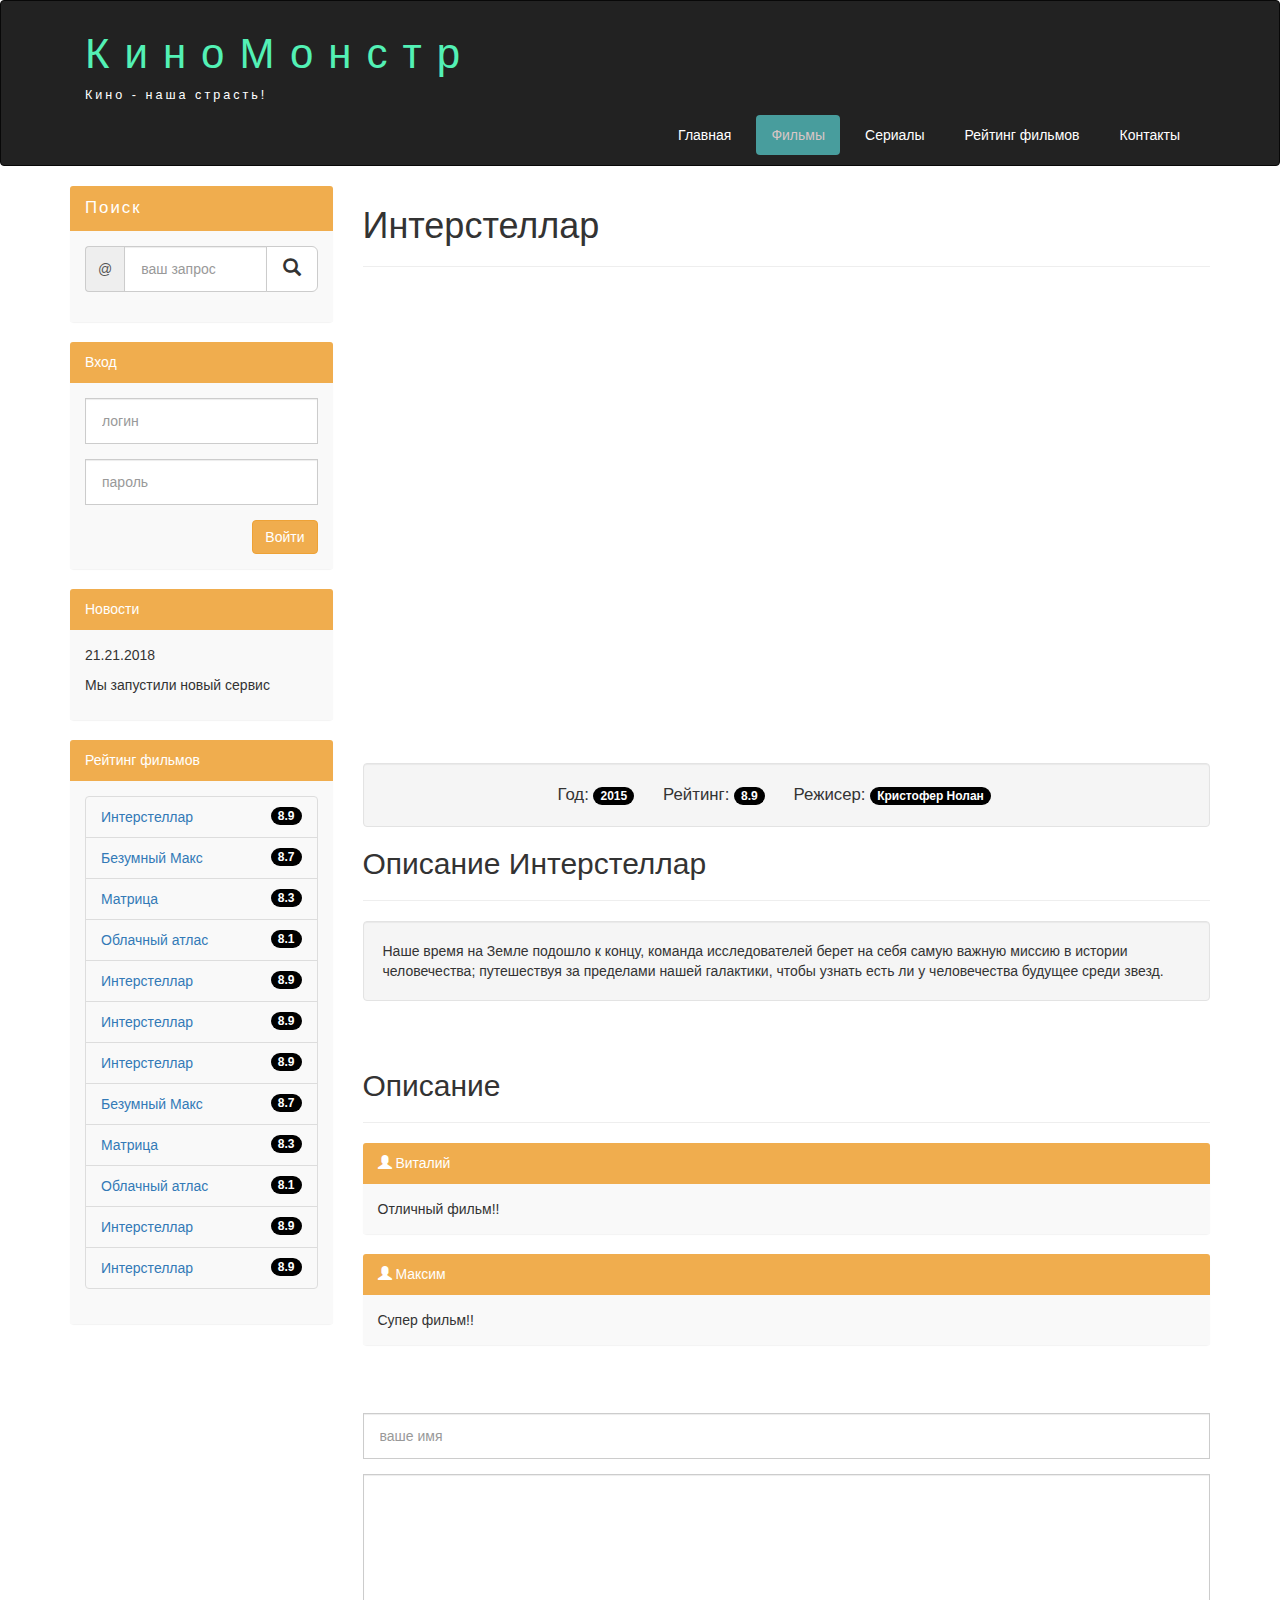
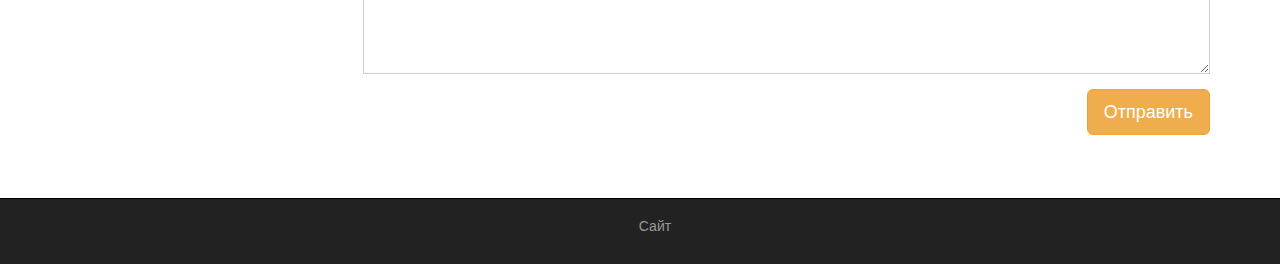
<file: show.html>
<!DOCTYPE html>
<html lang="ru">
  <head>
    <meta charset="utf-8">
    <meta http-equiv="X-UA-Compatible" content="IE=edge">
    <meta name="viewport" content="width=device-width, initial-scale=1">
    <!-- The above 3 meta tags *must* come first in the head; any other head content must come *after* these tags -->
    <title>КиноМонстрBootstrap</title>

    <!-- Bootstrap -->
    <link href="assets/css/bootstrap.min.css" rel="stylesheet">
    <link rel="stylesheet" href="assets/css/style.css">

    <!-- HTML5 shim and Respond.js for IE8 support of HTML5 elements and media queries -->
    <!-- WARNING: Respond.js doesn't work if you view the page via file:// -->
    <!--[if lt IE 9]>
      <script src="https://oss.maxcdn.com/html5shiv/3.7.3/html5shiv.min.js"></script>
      <script src="https://oss.maxcdn.com/respond/1.4.2/respond.min.js"></script>
    <![endif]-->
  </head>
  <body>
    <!-- container - самоизменяющий свой размер блок -->
    <!-- container-fluid - самоизменяющий свой размер блок на всю ширину экрана -->
    <!-- row - убирает отступы -->
    <!-- col-lg-* - 1200px или больше (самые большие экраны)-->
    <!-- col-md-* - от 992px до 1199px (для более маленьких)-->
    <!-- col-sm-* - от 768px до 991px (для маленьких)-->
    <!-- col-xs-* - меньше 768px (для очень маленьких)-->
    <!-- hidden-* - скрывает блок при определленом размере экрана -->
    <!-- push-* (толкать) - подвигает определенный блок на определенное кол сеток (можно менять местами блоки) -->
    <!-- pull-* (тянуть) - подтягивает определенный блок на определенное кол сеток (можно менять местами блоки) -->
    <!-- nav-pills - горизонтальное меню -->
    <div class="container-fluid">
        <div class="row">
            <nav role="navigation" class="navbar navbar-inverse">
                <div class="container">

                    <div class="navbar-header header">

                        <div class="container">
                            <div class="row">
                                <div class="col-lg-12 header_text">
                                    <h1><a href="#">КиноМонстр</a></h1>
                                    <p>Кино - наша страсть!</p>
                                </div>
                            </div>
                        </div>

                        <button type="button" data-target="#navbarCollapse" data-toggle="collapse" class="navbar-toggle">
                            <span class="sr-only">Toggle navigation</span>
                            <span class="icon-bar"></span>
                            <span class="icon-bar"></span>
                            <span class="icon-bar"></span>
                        </button>

                    </div>

                    <div id="navbarCollapse" class="collapse navbar-collapse navbar-right">
                        <ul class="nav nav-pills">
                            <li><a href="index.html">Главная</a></li>
                            <li class="active"><a href="">Фильмы</a></li>
                            <li><a href="#">Сериалы</a></li>
                            <li><a href="#">Рейтинг фильмов</a></li>
                            <li><a href="#">Контакты</a></li>
                        </ul>
                    </div>

                </div>
            </nav>
        </div>
    </div>
    <!-- wrapper - хранить весь контент -->
    <div class="wrapper">

        <div class="container">
            <div class="row">
                <!-- правый блок -->
                <div class="col-lg-9 col-lg-push-3">

                    <form action="" role="search" class="visible-xs">
                            <!-- form-group - оптимально растояние между формами -->
                        <div class="form-group">
                            <div class="input-group">
                                <span class="input-group-addon" id="basic-addon1">@</span>
                                <input type="search" class="form-control input-lg" placeholder="ваш запрос">
                                <div class="input-group-btn">
                                    <button class="btn btn-default btn-lg" type="submit"><i class="glyphicon glyphicon-search"></i></button>
                                </div>
                            </div>
                        </div>
                    </form>

                    <h1>Интерстеллар</h1>
                    <hr>
                    <div class="embed-responsive embed-responsive-16by9">
                        <iframe class="embed-responsive-item" width="560" height="315" src="https://www.youtube.com/embed/6ybBuTETr3U" frameborder="0" allow="accelerometer; autoplay; encrypted-media; gyroscope; picture-in-picture" allowfullscreen></iframe>
                    </div>

                    <div class="well info-block text-center">
                        Год: <span class="badge">2015</span>
                        Рейтинг: <span class="badge">8.9</span>
                        Режисер: <span class="badge">Кристофер Нолан</span>
                    </div>

                    <h2>Описание Интерстеллар</h2>
                    <hr>

                    <div class="well">
                        Наше время на Земле подошло к концу, команда исследователей берет на себя самую важную миссию в истории человечества; 
                        путешествуя за пределами нашей галактики, чтобы узнать есть ли у человечества будущее среди звезд.
                    </div>

                    <div class="margin-8"></div>

                    <h2>Описание</h2>
                    <hr>
                    <div class="panel panel-info">
                        <div class="panel-heading"><i class="glyphicon glyphicon-user"></i> <span>Виталий</span></div>
                        <div class="panel-body">
                            Отличный фильм!!
                        </div>
                    </div>

                    <div class="panel panel-info">
                        <div class="panel-heading"><i class="glyphicon glyphicon-user"></i> <span>Максим</span></div>
                        <div class="panel-body">
                            Супер фильм!!
                        </div>
                    </div>

                    <div class="margin-8"></div>

                    <form action="">
                        <div class="form-group">
                            <input type="text" placeholder="ваше имя" class="form-control input-lg">
                        </div>
                        <div class="form-group">
                            <textarea class="form-control"></textarea>
                        </div>
                        <button class="btn btn-lg btn-warning pull-right">Отправить</button>
                    </form>

                </div>
                <!-- левый блок -->
                <div class="col-lg-3 col-lg-pull-9">

                    <div class="panel panel-info hidden-xs">
                        <div class="panel-heading">
                            <div class="sitebar-header">
                                Поиск
                            </div>
                        </div>
                        <div class="panel-body">
                            <form action="" role="search">
                                <!-- form-group - оптимально растояние между формами -->
                                <div class="form-group">
                                    <div class="input-group">
                                        <span class="input-group-addon" id="basic-addon1">@</span>
                                        <input type="search" class="form-control input-lg" placeholder="ваш запрос">
                                        <div class="input-group-btn">
                                            <button class="btn btn-default btn-lg" type="submit"><i class="glyphicon glyphicon-search"></i></button>
                                        </div>
                                    </div>
                                </div>
                            </form>
                        </div>
                    </div>

                    <div class="panel panel-info">
                        <div class="panel-heading"><div class="sitebar-heading">Вход</div></div>
                        <div class="panel-body">
                            <form action="" role="form">
                                <div class="form-group">
                                    <input type="text" class="form-control input-lg" placeholder="логин">
                                </div>
                                <div class="form-group">
                                    <input type="password" class="form-control input-lg" placeholder="пароль">
                                </div>
                                <button type="submit" class="btn btn-warning pull-right">Войти</button>
                            </form>
                        </div>
                    </div>

                    <div class="panel panel-info">
                        <div class="panel-heading"><div class="sitebar-heading">Новости</div></div>
                        <div class="panel-body">
                            <p>21.21.2018</p>
                            <p>Мы запустили новый сервис</p>
                        </div>
                    </div>
                    
                    <div class="panel panel-info">
                        <div class="panel-heading"><div class="sitebar-heading">Рейтинг фильмов</div></div>
                        <div class="panel-body">
                            <ul class="list-group">
                                <li class="list-group-item list-group-warning">
                                    <span class="badge">8.9</span>
                                    <a href="#">Интерстеллар</a>
                                </li>
                                <li class="list-group-item list-group-warning">
                                    <span class="badge">8.7</span>
                                    <a href="#">Безумный Макс</a>
                                </li>
                                <li class="list-group-item list-group-warning">
                                    <span class="badge">8.3</span>
                                    <a href="#">Матрица</a>
                                </li>
                                <li class="list-group-item list-group-warning">
                                    <span class="badge">8.1</span>
                                    <a href="#">Облачный атлас</a>
                                </li>
                                <li class="list-group-item list-group-warning">
                                    <span class="badge">8.9</span>
                                    <a href="#">Интерстеллар</a>
                                </li>
                                <li class="list-group-item list-group-warning">
                                    <span class="badge">8.9</span>
                                    <a href="#">Интерстеллар</a>
                                </li>
                                <li class="list-group-item list-group-warning">
                                    <span class="badge">8.9</span>
                                    <a href="#">Интерстеллар</a>
                                </li>
                                <li class="list-group-item list-group-warning">
                                    <span class="badge">8.7</span>
                                    <a href="#">Безумный Макс</a>
                                </li>
                                <li class="list-group-item list-group-warning">
                                    <span class="badge">8.3</span>
                                    <a href="#">Матрица</a>
                                </li>
                                <li class="list-group-item list-group-warning">
                                    <span class="badge">8.1</span>
                                    <a href="#">Облачный атлас</a>
                                </li>
                                <li class="list-group-item list-group-warning">
                                    <span class="badge">8.9</span>
                                    <a href="#">Интерстеллар</a>
                                </li>
                                <li class="list-group-item list-group-warning">
                                    <span class="badge">8.9</span>
                                    <a href="#">Интерстеллар</a>
                                </li>
                            </ul>
                        </div>
                    </div>

                </div>
            </div>
        </div>
        <!-- блок разделитель блоков -->
        <div class="clear"></div>

    </div>

    <footer>
        <div class="container">
            <div class="container">
                <p class="text-center">
                    <a href="#">Сайт</a>
                </p>
            </div>
        </div>
    </footer>
    <!-- jQuery (necessary for Bootstrap's JavaScript plugins) -->
    <script src="https://ajax.googleapis.com/ajax/libs/jquery/1.12.4/jquery.min.js"></script>
    <!-- Include all compiled plugins (below), or include individual files as needed -->
    <script src="assets/js/bootstrap.min.js"></script>
  </body>
</html>
</file>
<file: assets/css/style.css>
.header a, a:hover{
    color: #53f1b5;
    text-decoration: none;
} 

.header h1 {
    letter-spacing: 15px;
    font-size: 300%;
}

.header p {
    color: white !important; 
    font-size: 90%;
    letter-spacing: 3px;
}

.nav-pills li.active a {
    background-color: #489d9d;
    color: #d8c6c6;
}

.nav-pills li.active a:hover {
    background-color: #327474;
    color: #d8c6c6;
}

.nav-pills li.active a:focus {
    background-color: #327474;
    color: #d8c6c6;
}

.nav-pills a {
    color: white;
}

.nav-pills a:hover {
    background-color: #327474 !important;
    color: #d8c6c6;
}

.nav-pills a:focus {
    background-color: #327474 !important;
    color: #d8c6c6;
}

.navbar-inverse {
    padding: 10px;
}

.nav-pills>li+li {
    margin-left: 10px;
}

.clear {
    /* Отменяет обтекание элемента одновременно с правого и левого края */
    clear: both;
    height: 63px;
}

/* прижимает footer к низу страницы */
.wrapper {  
    min-height: 100%;
}
/* прижимает footer к низу страницы */
html, body {
    height: 100%;
}

footer {
    color: #666;
    background-color: #222;
    padding: 17px 0 18px 0;
    border-top: 1px solid black;
}

footer a{
    color: #999;
}

footer a:hover {
    color: #efefef;
}

.films_blck {
    text-align: center;
}

.films_blck img {
    margin-bottom: 5%;
    border-radius: 5xp;
    border: solid 5px #dad7d5;
    width: 100%;
}

.film_label {
    padding: 2%;
    margin-bottom: 4%;
}

.margin-8 {
    margin-top: 8%;
}

.panel {
    border: none;
}

.panel-body {
    background-color: #f9f9f9;
}

.panel-info>.panel-heading {
    background-color: #f0ad4e;
    color: white;
    border-color: transparent;
}

.sitebar-header {
    font-size: 120%;
    letter-spacing: 2px;
}

.form-control {
    font-size: 14px;
}

.input-lg {
    font-size: 14px;
}

.form-control {
    border-radius: 0px;
}

.list-group-warning {
    color: #8a6d3b;
    background-color: #f9f9f9;
}

.badge {
    background-color: #000000;
}

.info-block {
    font-size: 120%;
}

.info-block.badge {
    font-size: 80%;
}

.info-block>span {
    margin-right: 3%;
}

textarea.form-control {
    height: 200px;
}

.table>tbody>tr>td {
    vertical-align: middle;
}

@media (max-width: 768px) {
    .nav-pills li {
        float: none;
    }

    .nav-pills {
        text-align: center;
    }

    .header h1 {
        letter-spacing: 5px;
        font-size: 350%;
    }

    .header p {
        font-size: 111%;
    }

    .header_text {
        text-align: center;
    }
}
</file>
